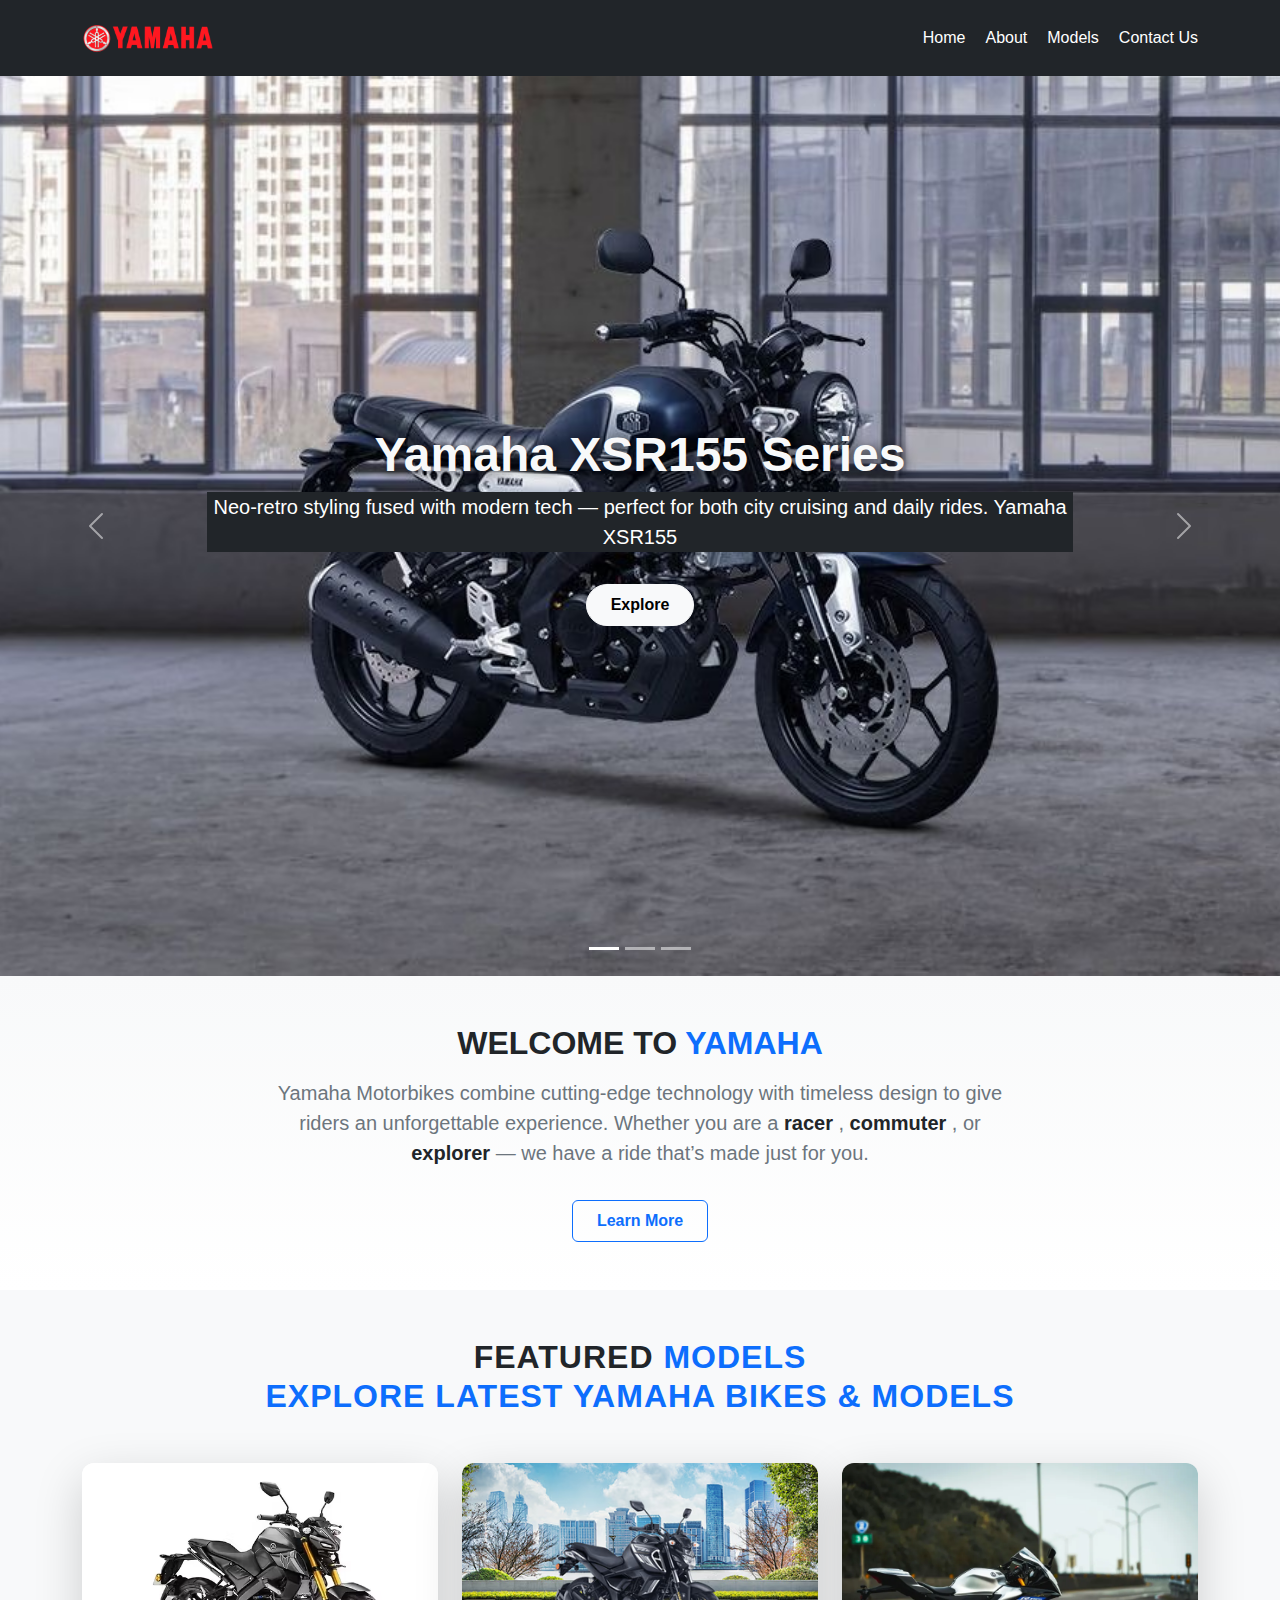
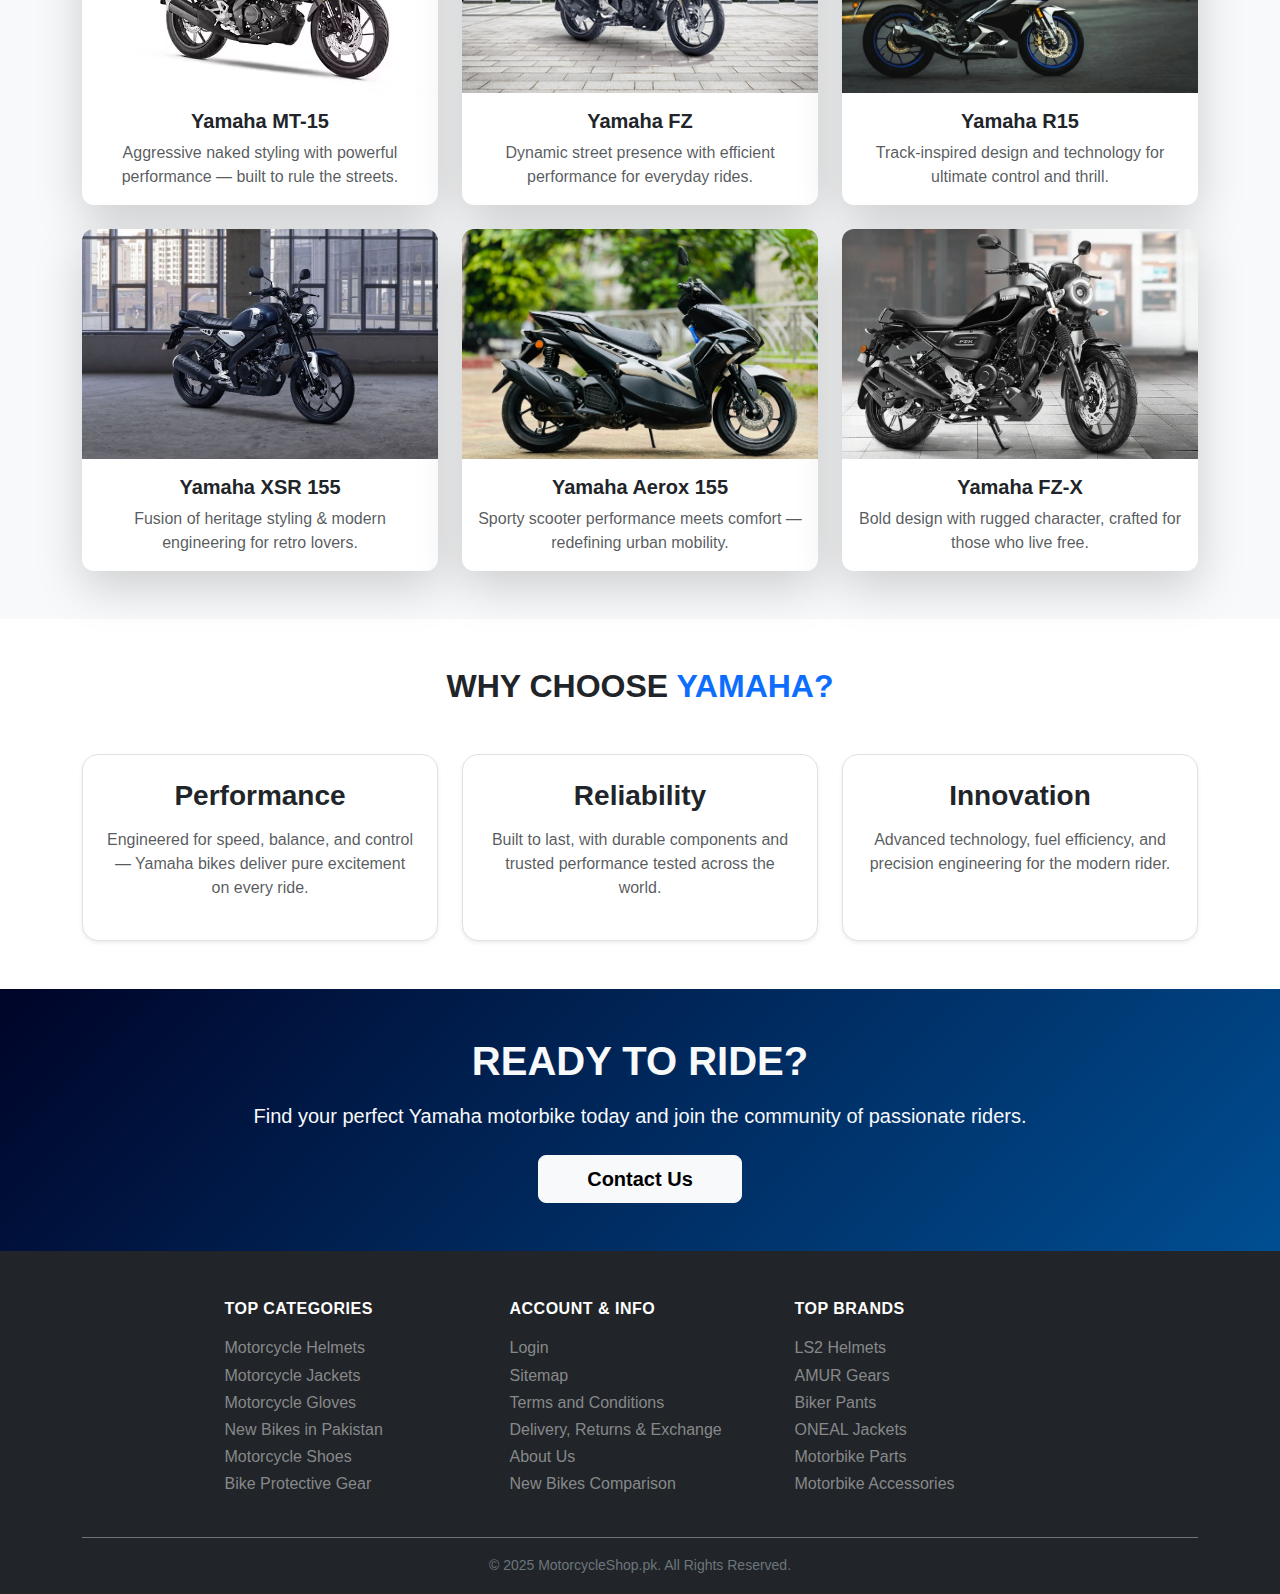
<file: index.html>
<!DOCTYPE html>
<html lang="en">

<head>
    <meta charset="UTF-8">
    <meta name="viewport" content="width=device-width, initial-scale=1.0">
    <meta name="description"
        content="Discover Yamaha Motorbikes – explore 2025 Yamaha bikes, models, prices, and features. Experience pure performance.">
    <meta name="keywords"
        content="Yamaha, Motorbikes, Yamaha Models, Sports Bikes, Yamaha Pakistan, Yamaha R15, Yamaha R1, Motorcycle, Bike Showroom">
    <title>Yamaha Motorbikes home | Explore Latest Yamaha Bikes & Models</title>
    <link href="https://cdn.jsdelivr.net/npm/bootstrap@5.3.3/dist/css/bootstrap.min.css" rel="stylesheet">
    <link rel="stylesheet" href="/assets/css/style.css">
</head>

<body>
    <!-- Header -->
    <header class="bg-dark shadow-sm">
        <nav class="navbar navbar-expand-lg navbar-dark bg-dark">
            <div class="container">
                <!-- Logo -->
                <a href="index.html" class="navbar-brand d-flex align-items-center">
                    <img src="/assets/image/weblogo.png" alt="Yamaha Logo" style="height:50px;" class="me-2">
                    <span class="fw-bold text-light"></span>
                </a>
                <button class="navbar-toggler" type="button" data-bs-toggle="collapse" data-bs-target="#mainNav"
                    aria-controls="mainNav" aria-expanded="false" aria-label="Toggle navigation">
                    <span class="navbar-toggler-icon"></span>
                </button>
                <div class="collapse navbar-collapse justify-content-end" id="mainNav">
                    <ul class="navbar-nav mb-2  ms-5  mb-lg-0">
                        <li class="nav-item">
                            <a class="nav" href="index.html">Home</a>
                        </li>
                        <li class="nav-item">
                            <a class="nav" href="about.html">About</a>
                        </li>
                        <li class="nav-item">
                            <a class="nav" href="model.html">Models</a>
                        </li>
                        <li class="nav-item">
                            <a class="nav" href="contact.html">Contact Us</a>
                        </li>
                    </ul>
                </div>
            </div>
        </nav>
    </header>
    <!-- Hero Section -->
    <section id="hero" class="position-relative">
        <div id="heroCarousel" class="carousel slide" data-bs-ride="false">
            <!-- Indicators -->
            <div class="carousel-indicators">
                <button type="button" data-bs-target="#heroCarousel" data-bs-slide-to="0" class="active"
                    aria-current="true"></button>
                <button type="button" data-bs-target="#heroCarousel" data-bs-slide-to="1"></button>
                <button type="button" data-bs-target="#heroCarousel" data-bs-slide-to="2"></button>
            </div>
            <div class="carousel-inner">

                <!-- Slide 1 (ACTIVE hona zaroori) -->
                <div class="carousel-item active">
                    <div class="hero-slide" style="background-image: url('/assets/image/XSR155.avif');">
                        <div
                            class="carousel-caption d-flex flex-column justify-content-center align-items-center text-center">
                            <h1 class="fw-bold display-5 text-light text-shadow">Yamaha XSR155 Series</h1>
                            <p class="lead text-bg-dark">
                                Neo-retro styling fused with modern tech — perfect for both city cruising and daily
                                rides. Yamaha XSR155
                            </p>
                            <a href="#" class="btn btn-light mt-3 px-4 py-2 fw-semibold">Explore</a>
                        </div>
                    </div>
                </div>

                <!-- Slide 2 -->
                <div class="carousel-item">
                    <div class="hero-slide" style="background-image: url('/assets/image/YamahaYZFR1.jpg');">
                        <div
                            class="carousel-caption d-flex flex-column justify-content-center align-items-center text-center">
                            <h2 class="fw-bold display-5 text-light text-shadow">Yamaha YZF-R1</h2>
                            <p class="lead text-bg-dark m-5">The ultimate superbike — engineered for dominance, speed,
                                and control on every track.</p>
                            <a href="#" class="btn btn-light mt-3 px-4 py-2 fw-semibold">Explore</a>
                        </div>
                    </div>
                </div>

                <!-- Slide 3 -->
                <div class="carousel-item">
                    <div class="hero-slide" style="background-image: url('/assets/image/yamahFZX.webp');">
                        <div
                            class="carousel-caption d-flex flex-column justify-content-center align-items-center text-center">
                            <h2 class="fw-bold display-5 text-light text-shadow">Yamaha FZ-S</h2>
                            <p class="lead text-bg-dark">Street power redefined — muscular design, fuel efficiency, and
                                unmatched comfort.</p>
                            <a href="#" class="btn btn-light mt-3 px-4 py-2 fw-semibold">Explore</a>
                        </div>
                    </div>
                </div>

                <!-- Controls -->
                <button class="carousel-control-prev" type="button" data-bs-target="#heroCarousel" data-bs-slide="prev">
                    <span class="carousel-control-prev-icon" aria-hidden="true"></span>
                    <span class="visually-hidden">Previous</span>
                </button>
                <button class="carousel-control-next" type="button" data-bs-target="#heroCarousel" data-bs-slide="next">
                    <span class="carousel-control-next-icon" aria-hidden="true"></span>
                    <span class="visually-hidden">Next</span>
                </button>
            </div>
    </section>
    <!-- yamah intro -->
    <section class="intro py-5 bg-light text-center">
        <div class="container">
            <div class="row justify-content-center">
                <div class="col-lg-8">
                    <h2 class="fw-bold mb-3 text-uppercase text-dark">
                        Welcome to
                        <span class="text-primary">Yamaha</span>
                    </h2>
                    <p class="lead text-secondary">
                        Yamaha Motorbikes combine cutting-edge technology with timeless design to give riders an
                        unforgettable
                        experience. Whether you are a
                        <span class="fw-semibold text-dark">racer</span>
                        ,
                        <span class="fw-semibold text-dark">commuter</span>
                        , or
                        <span class="fw-semibold text-dark">explorer</span>
                        — we have a ride that’s made just for you.
                    </p>
                    <a href="about.html" class="btn btn-outline-primary mt-3 px-4 py-2 fw-semibold">
                        Learn More
                    </a>
                </div>
            </div>
        </div>
    </section>
<!-- Featured Models Section -->
<section class="featured py-5 bg-light text-center">
  <div class="container">
    <h2 class="fw-bold mb-5 text-uppercase">
      Featured <span class="text-primary">Models <br> Explore Latest Yamaha Bikes & Models</span>
    </h2>

    <div class="row g-4">
      <!-- Card 1 -->
      <div class="col-sm-6 col-lg-4">
        <div class="card border-0 shadow-lg h-100 custom-card">
          <img src="/assets/image/YamahaMT15.avif" class="card-img-top img-fluid custom-img" alt="Yamaha MT-15">
          <div class="card-body">
            <h5 class="card-title fw-bold">Yamaha MT-15</h5>
            <p class="card-text text-muted">Aggressive naked styling with powerful performance — built to rule the streets.</p>
          </div>
        </div>
      </div>

      <!-- Card 2 -->
      <div class="col-sm-6 col-lg-4">
        <div class="card border-0 shadow-lg h-100 custom-card">
          <img src="/assets/image/YamahFZS.avif" class="card-img-top img-fluid custom-img" alt="Yamaha FZ">
          <div class="card-body">
            <h5 class="card-title fw-bold">Yamaha FZ</h5>
            <p class="card-text text-muted">Dynamic street presence with efficient performance for everyday rides.</p>
          </div>
        </div>
      </div>

      <!-- Card 3 -->
      <div class="col-sm-6 col-lg-4">
        <div class="card border-0 shadow-lg h-100 custom-card">
          <img src="/assets/image/R15.webp" class="card-img-top img-fluid custom-img" alt="Yamaha R15">
          <div class="card-body">
            <h5 class="card-title fw-bold">Yamaha R15</h5>
            <p class="card-text text-muted">Track-inspired design and technology for ultimate control and thrill.</p>
          </div>
        </div>
      </div>

      <!-- Card 4 -->
      <div class="col-sm-6 col-lg-4">
        <div class="card border-0 shadow-lg h-100 custom-card">
          <img src="/assets/image/XSR155.avif" class="card-img-top img-fluid custom-img" alt="Yamaha XSR 155">
          <div class="card-body">
            <h5 class="card-title fw-bold">Yamaha XSR 155</h5>
            <p class="card-text text-muted">Fusion of heritage styling & modern engineering for retro lovers.</p>
          </div>
        </div>
      </div>

      <!-- Card 5 -->
      <div class="col-sm-6 col-lg-4">
        <div class="card border-0 shadow-lg h-100 custom-card">
          <img src="/assets/image/Aerox155.jpg" class="card-img-top img-fluid custom-img" alt="Yamaha Aerox 155">
          <div class="card-body">
            <h5 class="card-title fw-bold">Yamaha Aerox 155</h5>
            <p class="card-text text-muted">Sporty scooter performance meets comfort — redefining urban mobility.</p>
          </div>
        </div>
      </div>

      <!-- Card 6 -->
      <div class="col-sm-6 col-lg-4">
        <div class="card border-0 shadow-lg h-100 custom-card">
          <img src="/assets/image/yamahFZX.webp" class="card-img-top img-fluid custom-img" alt="Yamaha FZ-X">
          <div class="card-body">
            <h5 class="card-title fw-bold">Yamaha FZ-X</h5>
            <p class="card-text text-muted">Bold design with rugged character, crafted for those who live free.</p>
          </div>
        </div>
      </div>

    </div>
  </div>
</section>



    <!-- Why Choose Yamaha Section -->
    <section class="features py-5 text-center">
        <div class="container">
            <h2 class="fw-bold mb-5 text-uppercase">
                Why Choose
                <span class="text-primary">Yamaha?</span>
            </h2>
            <div class="row g-4">
                <div class="col-md-4">
                    <div class="p-4 border rounded-4 shadow-sm h-100 bg-white">
                        <h3 class="fw-bold text-dark mb-3">Performance</h3>
                        <p class="text-muted">
                            Engineered for speed, balance, and control — Yamaha bikes deliver pure excitement on every
                            ride.
                        </p>
                    </div>
                </div>
                <div class="col-md-4">
                    <div class="p-4 border rounded-4 shadow-sm h-100 bg-white">
                        <h3 class="fw-bold text-dark mb-3">Reliability</h3>
                        <p class="text-muted">
                            Built to last, with durable components and trusted performance tested across the world.
                        </p>
                    </div>
                </div>
                <div class="col-md-4">
                    <div class="p-4 border rounded-4 shadow-sm h-100 bg-white">
                        <h3 class="fw-bold text-dark mb-3">Innovation</h3>
                        <p class="text-muted">
                            Advanced technology, fuel efficiency, and precision engineering for the modern rider.
                        </p>
                    </div>
                </div>
            </div>
        </div>
    </section>
    <!-- Call To Action Section -->
    <section class="call-to-action py-5 text-center text-light"
        style="background: linear-gradient(135deg, #000428, #004e92);">
        <div class="container">
            <h2 class="fw-bold display-6 mb-3 text-uppercase">Ready To Ride?</h2>
            <p class="lead mb-4">Find your perfect Yamaha motorbike today and join the community of passionate riders.
            </p>
            <a href="contact.html" class="btn btn-light btn-lg fw-semibold px-5 py-2">Contact Us</a>
        </div>
    </section>

    <!-- footer section -->
    <footer class="bg-dark text-light pt-5 pb-3">
        <div class="container">
            <div class="row gy-4 justify-content-center">
                <!-- Top Categories -->
                <div class="col-md-4 col-lg-3">
                    <h6 class="fw-bold text-uppercase mb-3">Top Categories</h6>
                    <ul class="list-unstyled">
                        <li>
                            <a href="#" class="footer-link">Motorcycle Helmets</a>
                        </li>
                        <li>
                            <a href="#" class="footer-link">Motorcycle Jackets</a>
                        </li>
                        <li>
                            <a href="#" class="footer-link">Motorcycle Gloves</a>
                        </li>
                        <li>
                            <a href="#" class="footer-link">New Bikes in Pakistan</a>
                        </li>
                        <li>
                            <a href="#" class="footer-link">Motorcycle Shoes</a>
                        </li>
                        <li>
                            <a href="#" class="footer-link">Bike Protective Gear</a>
                        </li>
                    </ul>
                </div>
                <!-- Account & Info -->
                <div class="col-md-4 col-lg-3">
                    <h6 class="fw-bold text-uppercase mb-3">Account & Info</h6>
                    <ul class="list-unstyled">
                        <li>
                            <a href="#" class="footer-link">Login</a>
                        </li>
                        <li>
                            <a href="#" class="footer-link">Sitemap</a>
                        </li>
                        <li>
                            <a href="#" class="footer-link">Terms and Conditions</a>
                        </li>
                        <li>
                            <a href="#" class="footer-link">Delivery, Returns & Exchange</a>
                        </li>
                        <li>
                            <a href="#" class="footer-link">About Us</a>
                        </li>
                        <li>
                            <a href="#" class="footer-link">New Bikes Comparison</a>
                        </li>
                    </ul>
                </div>
                <!-- Top Brands -->
                <div class="col-md-4 col-lg-3">
                    <h6 class="fw-bold text-uppercase mb-3">Top Brands</h6>
                    <ul class="list-unstyled">
                        <li>
                            <a href="#" class="footer-link">LS2 Helmets</a>
                        </li>
                        <li>
                            <a href="#" class="footer-link">AMUR Gears</a>
                        </li>
                        <li>
                            <a href="#" class="footer-link">Biker Pants</a>
                        </li>
                        <li>
                            <a href="#" class="footer-link">ONEAL Jackets</a>
                        </li>
                        <li>
                            <a href="#" class="footer-link">Motorbike Parts</a>
                        </li>
                        <li>
                            <a href="#" class="footer-link">Motorbike Accessories</a>
                        </li>
                    </ul>
                </div>
            </div>
            <!-- Footer Bottom -->
            <div class="text-center border-top border-secondary mt-4 pt-3">
                <p class="mb-0 small text-secondary">&copy; 2025 MotorcycleShop.pk. All Rights Reserved.</p>
            </div>
        </div>
    </footer>
    <script src="https://cdn.jsdelivr.net/npm/bootstrap@5.3.3/dist/js/bootstrap.bundle.min.js"></script>
</body>

</html>
</file>
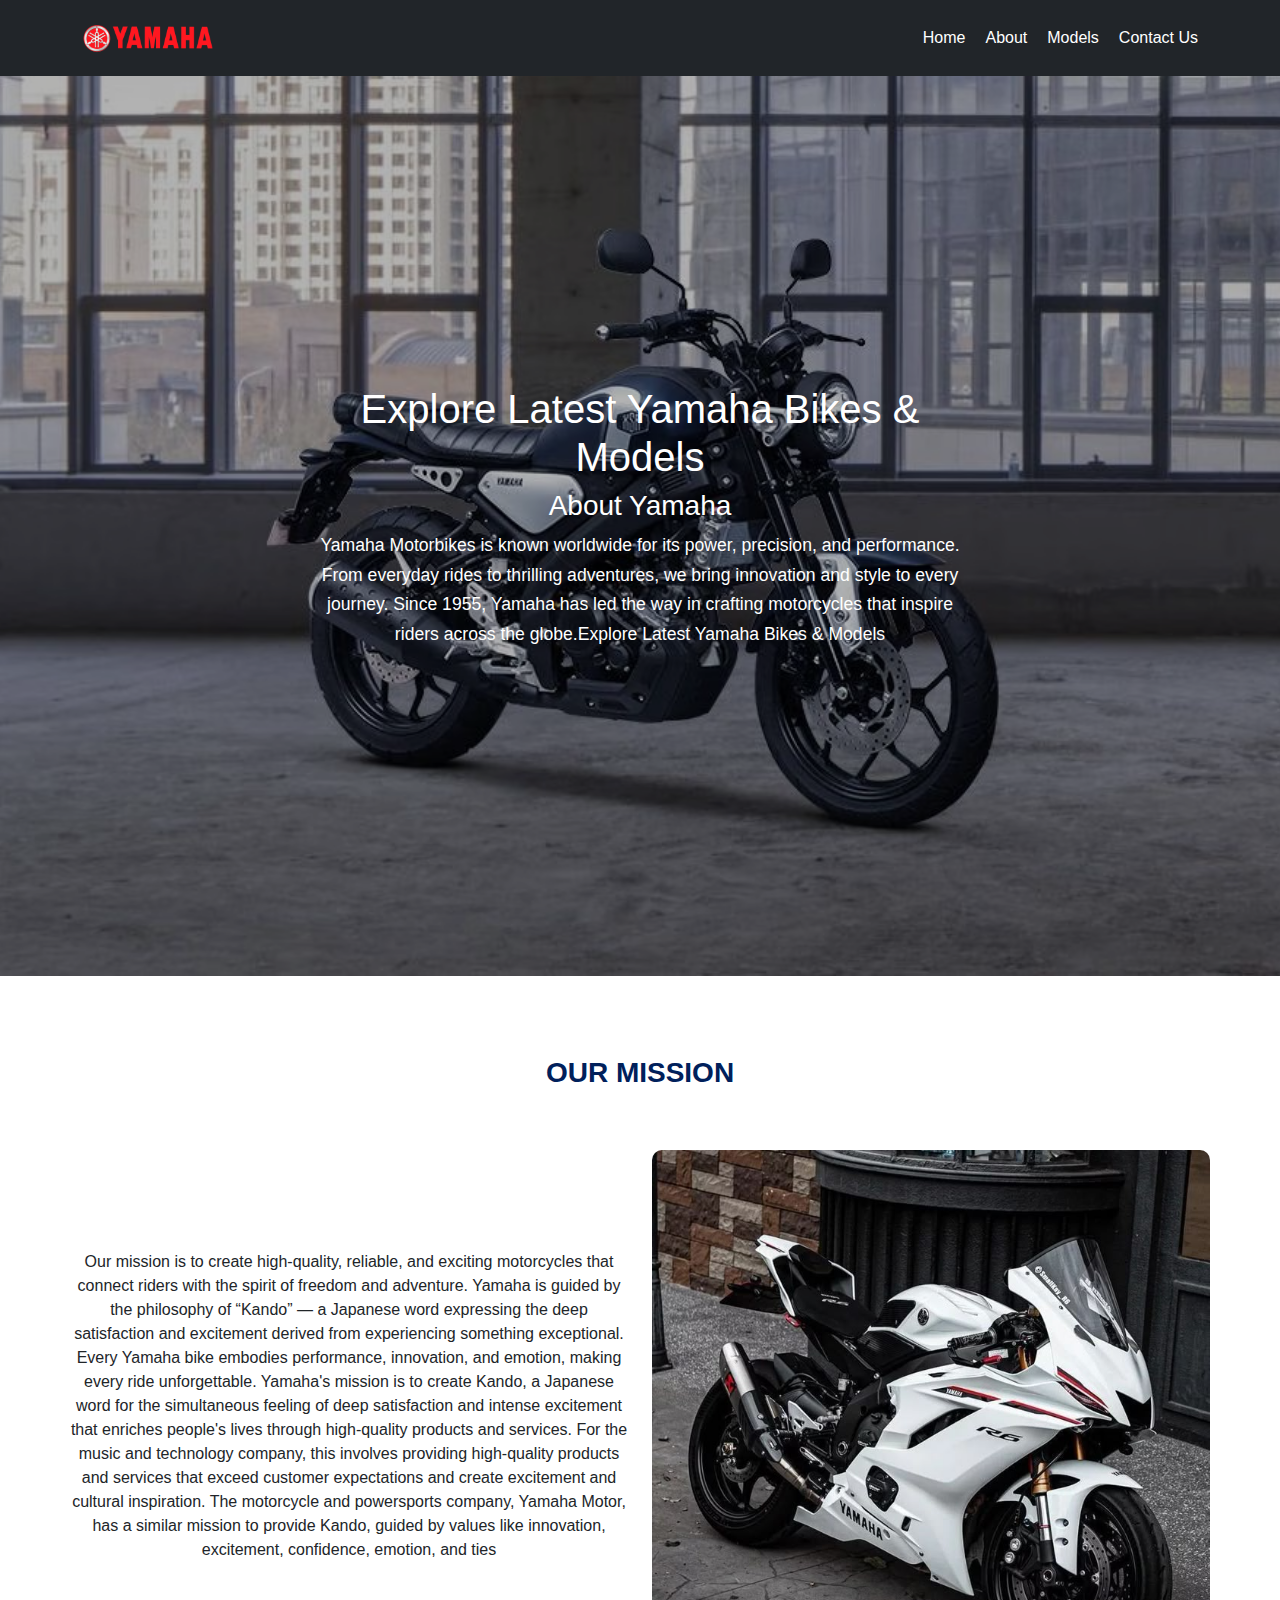
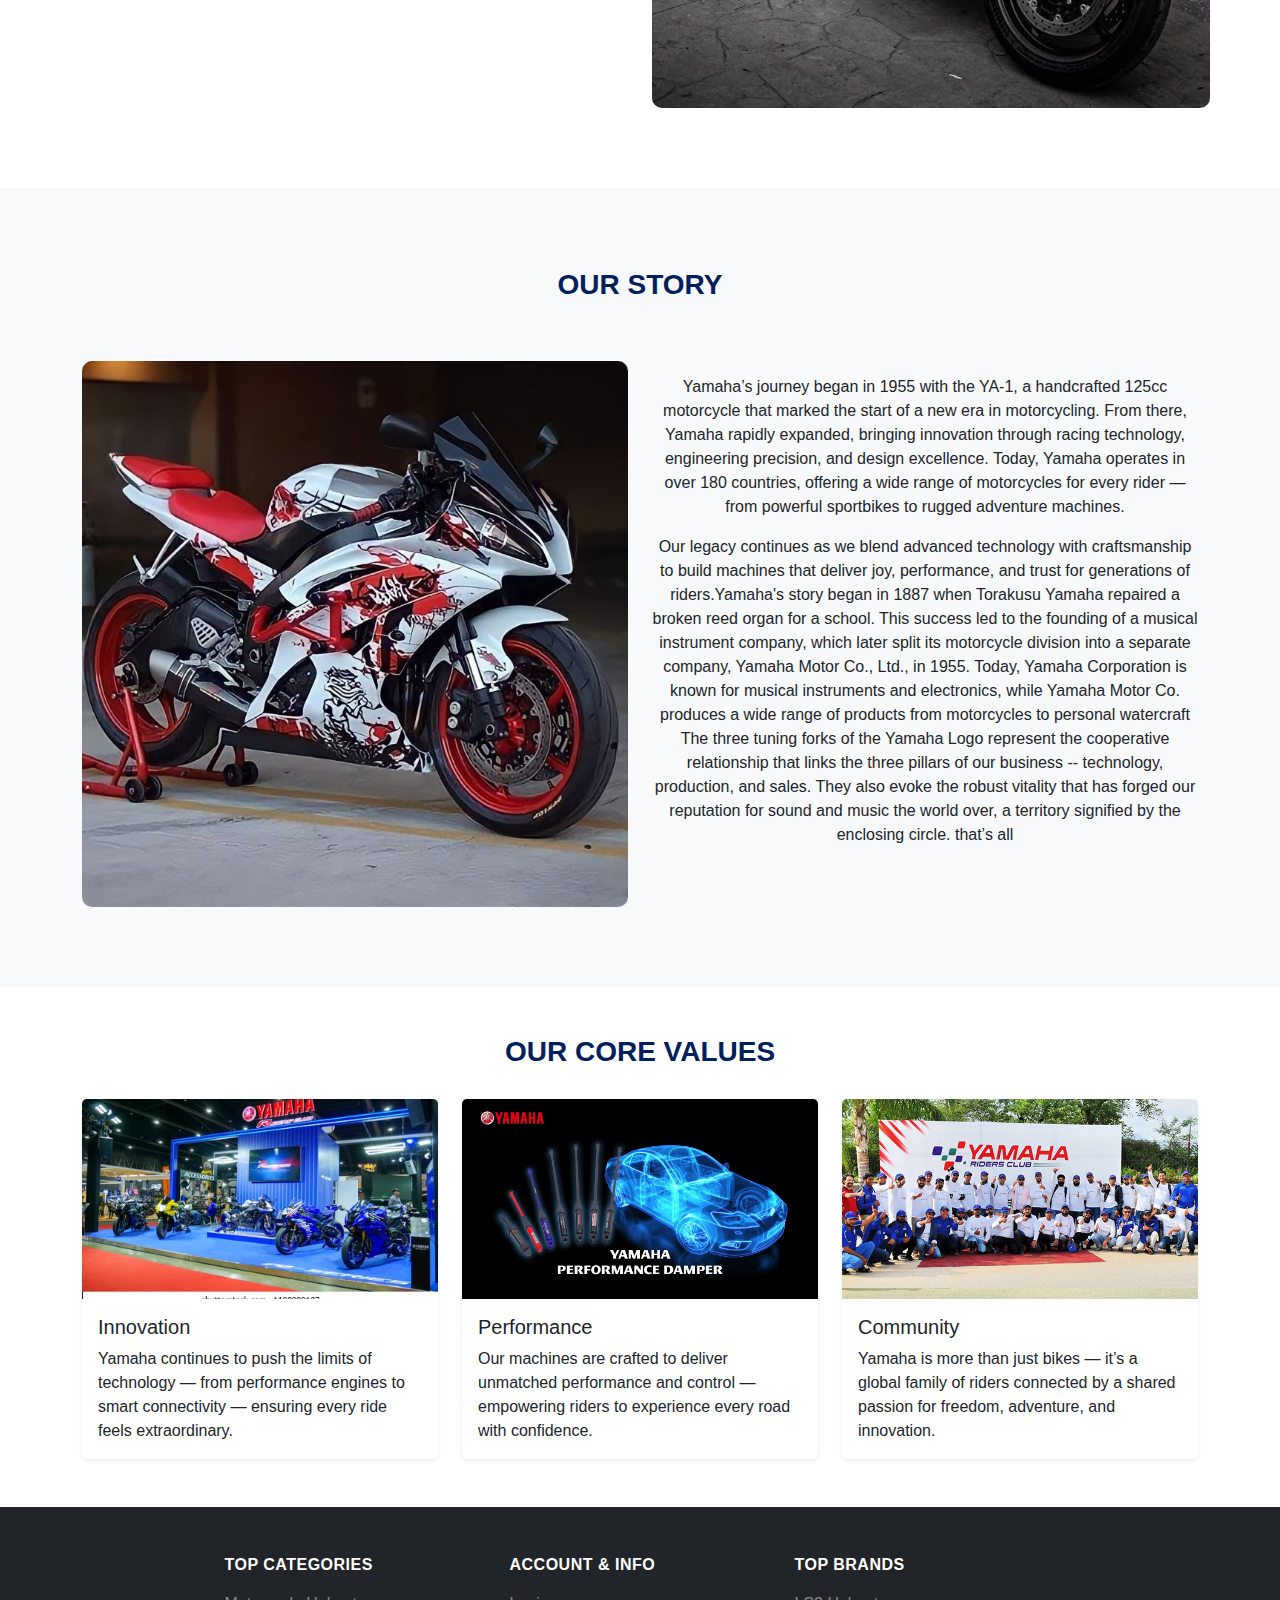
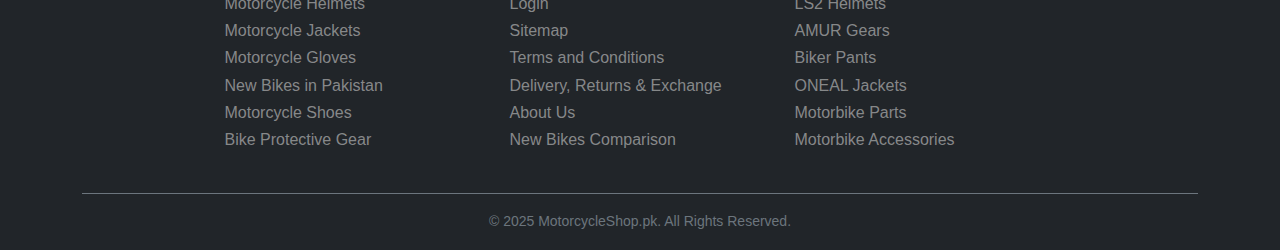
<file: about.html>
<!DOCTYPE html>
<html lang="en">

<head>
  <meta charset="UTF-8">
  <meta name="viewport" content="width=device-width, initial-scale=1.0">
  <meta name="description"
    content="Discover Yamaha Motorbikes – explore 2025 Yamaha bikes, models, prices, and features. Experience pure performance.">
  <meta name="keywords"
    content="Yamaha, Motorbikes, Yamaha Models, Sports Bikes, Yamaha Pakistan, Yamaha R15, Yamaha R1, Motorcycle, Bike Showroom">
  <title>Yamaha Motorbikes about | Explore Latest Yamaha Bikes & Models</title>
  <link href="https://cdn.jsdelivr.net/npm/bootstrap@5.3.3/dist/css/bootstrap.min.css" rel="stylesheet">
  <link rel="stylesheet" href="/assets/css/about.css">
</head>

<body>
  <!-- Header -->
  <header class="bg-dark shadow-sm">
    <nav class="navbar navbar-expand-lg navbar-dark bg-dark">
      <div class="container">
        <!-- Logo -->
        <a href="index.html" class="navbar-brand d-flex align-items-center">
          <img src="/assets/image/weblogo.png" alt="Yamaha Logo" style="height:50px;" class="me-2">
          <span class="fw-bold text-light"></span>
        </a>
        <button class="navbar-toggler" type="button" data-bs-toggle="collapse" data-bs-target="#mainNav"
          aria-controls="mainNav" aria-expanded="false" aria-label="Toggle navigation">
          <span class="navbar-toggler-icon"></span>
        </button>
        <div class="collapse navbar-collapse justify-content-end" id="mainNav">
          <ul class="navbar-nav mb-2  ms-5  mb-lg-0">
            <li class="nav-item">
              <a class="nav" href="index.html">Home</a>
            </li>
            <li class="nav-item">
              <a class="nav" href="about.html">About</a>
            </li>
            <li class="nav-item">
              <a class="nav" href="model.html">Models</a>
            </li>
            <li class="nav-item">
              <a class="nav" href="contact.html">Contact Us</a>
            </li>
          </ul>
        </div>
      </div>
    </nav>
  </header>
  <!-- Hero Section -->
  <section class="hero">
    <img src="/assets/image/XSR155.avif" alt="About Yamaha">
    <div class="hero-text">
      <h1>Explore Latest Yamaha Bikes & Models</h1>
      <h3>About Yamaha</h3>
      <p>Yamaha Motorbikes is known worldwide for its power, precision, and performance.
        From everyday rides to thrilling adventures, we bring innovation and style to every journey.
        Since 1955, Yamaha has led the way in crafting motorcycles that inspire riders across the globe.Explore Latest Yamaha Bikes & Models</p>
    </div>
  </section>

  <!-- Mission Section -->
  <section class="mission container text-center">
    <h3 class="section-title">Our Mission</h3>
    <div class="row align-items-center">
      <div class="col-md-6">
        <p>Our mission is to create high-quality, reliable, and exciting motorcycles that connect riders
          with the spirit of freedom and adventure. Yamaha is guided by the philosophy of “Kando” — a Japanese word
          expressing the deep satisfaction and excitement derived from experiencing something exceptional.
          Every Yamaha bike embodies performance, innovation, and emotion, making every ride unforgettable.
          Yamaha's mission is to create Kando, a Japanese word for the simultaneous feeling of deep
          satisfaction and intense excitement that enriches people's lives through high-quality products
          and services. For the music and technology company, this involves providing high-quality products
          and services that exceed customer expectations and create excitement and cultural inspiration.
          The motorcycle and powersports company, Yamaha Motor, has a similar mission to provide Kando,
          guided by values like innovation, excitement, confidence, emotion, and ties</p>
      </div>
      <div class="col-md-6">
        <img src="/assets/image/mission.jpg" alt="Yamaha Mission">
      </div>
    </div>
  </section>

  <!-- History Section -->
  <section class="history bg-light">
    <div class="container text-center">
      <h3 class="section-title">Our Story</h3>
      <div class="row align-items-center">
        <div class="col-md-6">
          <img src="/assets/image/history.jpg" alt="Yamaha History">
        </div>
        <div class="col-md-6">
          <p>Yamaha’s journey began in 1955 with the YA-1, a handcrafted 125cc motorcycle that marked the start of
            a new era in motorcycling. From there, Yamaha rapidly expanded, bringing innovation through
            racing technology, engineering precision, and design excellence. Today, Yamaha operates in over 180
            countries,
            offering a wide range of motorcycles for every rider — from powerful sportbikes to rugged adventure
            machines.</p>
          <p>Our legacy continues as we blend advanced technology with craftsmanship to build machines that deliver joy,
            performance,
            and trust for generations of riders.Yamaha's story began in 1887 when Torakusu Yamaha repaired a broken reed
            organ
            for a school. This success led to the founding of a musical instrument company, which later split its
            motorcycle division
            into a separate company, Yamaha Motor Co., Ltd., in 1955. Today, Yamaha Corporation is known for musical
            instruments and electronics,
            while Yamaha Motor Co. produces a wide range of products from motorcycles to personal watercraft
            The three tuning forks of the Yamaha Logo represent the cooperative relationship that links the three
            pillars of our business --
            technology, production, and sales. They also evoke the robust vitality that has forged our reputation for
            sound and music the world over,
            a territory signified by the enclosing circle. that’s all
          </p>
        </div>
      </div>
    </div>
  </section>

  <!-- Values / Achievements Cards -->
  <section class="container my-5">
    <h3 class="section-title text-center">Our Core Values</h3>
    <div class="row">
      <div class="col-md-4">
        <div class="card shadow-sm border-0">
          <img src="/assets/image/Innovationyamah.webp" class="card-img-top" alt="Innovation">
          <div class="card-body">
            <h5 class="card-title">Innovation</h5>
            <p class="card-text">Yamaha continues to push the limits of technology — from performance engines to smart
              connectivity — ensuring every ride feels extraordinary. </p>
          </div>
        </div>
      </div>
      <div class="col-md-4">
        <div class="card shadow-sm border-0">
          <img src="/assets/image/Performanceyamah.jpg" class="card-img-top" alt="Performance">
          <div class="card-body">
            <h5 class="card-title">Performance</h5>
            <p class="card-text">Our machines are crafted to deliver unmatched performance and control — empowering
              riders to experience every road with confidence.</p>
          </div>
        </div>
      </div>
      <div class="col-md-4">
        <div class="card shadow-sm border-0">
          <img src="/assets/image/Communityyamah.jpg" class="card-img-top" alt="Community">
          <div class="card-body">
            <h5 class="card-title">Community</h5>
            <p class="card-text">Yamaha is more than just bikes — it’s a global family of riders connected by a shared
              passion for freedom, adventure, and innovation.</p>
          </div>
        </div>
      </div>
    </div>
  </section>


  <!-- footer section -->
  <footer class="bg-dark text-light pt-5 pb-3">
    <div class="container">
      <div class="row gy-4 justify-content-center">
        <!-- Top Categories -->
        <div class="col-md-4 col-lg-3">
          <h6 class="fw-bold text-uppercase mb-3">Top Categories</h6>
          <ul class="list-unstyled">
            <li>
              <a href="#" class="footer-link">Motorcycle Helmets</a>
            </li>
            <li>
              <a href="#" class="footer-link">Motorcycle Jackets</a>
            </li>
            <li>
              <a href="#" class="footer-link">Motorcycle Gloves</a>
            </li>
            <li>
              <a href="#" class="footer-link">New Bikes in Pakistan</a>
            </li>
            <li>
              <a href="#" class="footer-link">Motorcycle Shoes</a>
            </li>
            <li>
              <a href="#" class="footer-link">Bike Protective Gear</a>
            </li>
          </ul>
        </div>
        <!-- Account & Info -->
        <div class="col-md-4 col-lg-3">
          <h6 class="fw-bold text-uppercase mb-3">Account & Info</h6>
          <ul class="list-unstyled">
            <li>
              <a href="#" class="footer-link">Login</a>
            </li>
            <li>
              <a href="#" class="footer-link">Sitemap</a>
            </li>
            <li>
              <a href="#" class="footer-link">Terms and Conditions</a>
            </li>
            <li>
              <a href="#" class="footer-link">Delivery, Returns & Exchange</a>
            </li>
            <li>
              <a href="#" class="footer-link">About Us</a>
            </li>
            <li>
              <a href="#" class="footer-link">New Bikes Comparison</a>
            </li>
          </ul>
        </div>
        <!-- Top Brands -->
        <div class="col-md-4 col-lg-3">
          <h6 class="fw-bold text-uppercase mb-3">Top Brands</h6>
          <ul class="list-unstyled">
            <li>
              <a href="#" class="footer-link">LS2 Helmets</a>
            </li>
            <li>
              <a href="#" class="footer-link">AMUR Gears</a>
            </li>
            <li>
              <a href="#" class="footer-link">Biker Pants</a>
            </li>
            <li>
              <a href="#" class="footer-link">ONEAL Jackets</a>
            </li>
            <li>
              <a href="#" class="footer-link">Motorbike Parts</a>
            </li>
            <li>
              <a href="#" class="footer-link">Motorbike Accessories</a>
            </li>
          </ul>
        </div>
      </div>
      <!-- Footer Bottom -->
      <div class="text-center border-top border-secondary mt-4 pt-3">
        <p class="mb-0 small text-secondary">&copy; 2025 MotorcycleShop.pk. All Rights Reserved.</p>
      </div>
    </div>
  </footer>
  <script src="https://cdn.jsdelivr.net/npm/bootstrap@5.3.3/dist/js/bootstrap.bundle.min.js"></script>
</body>

</html>
</file>
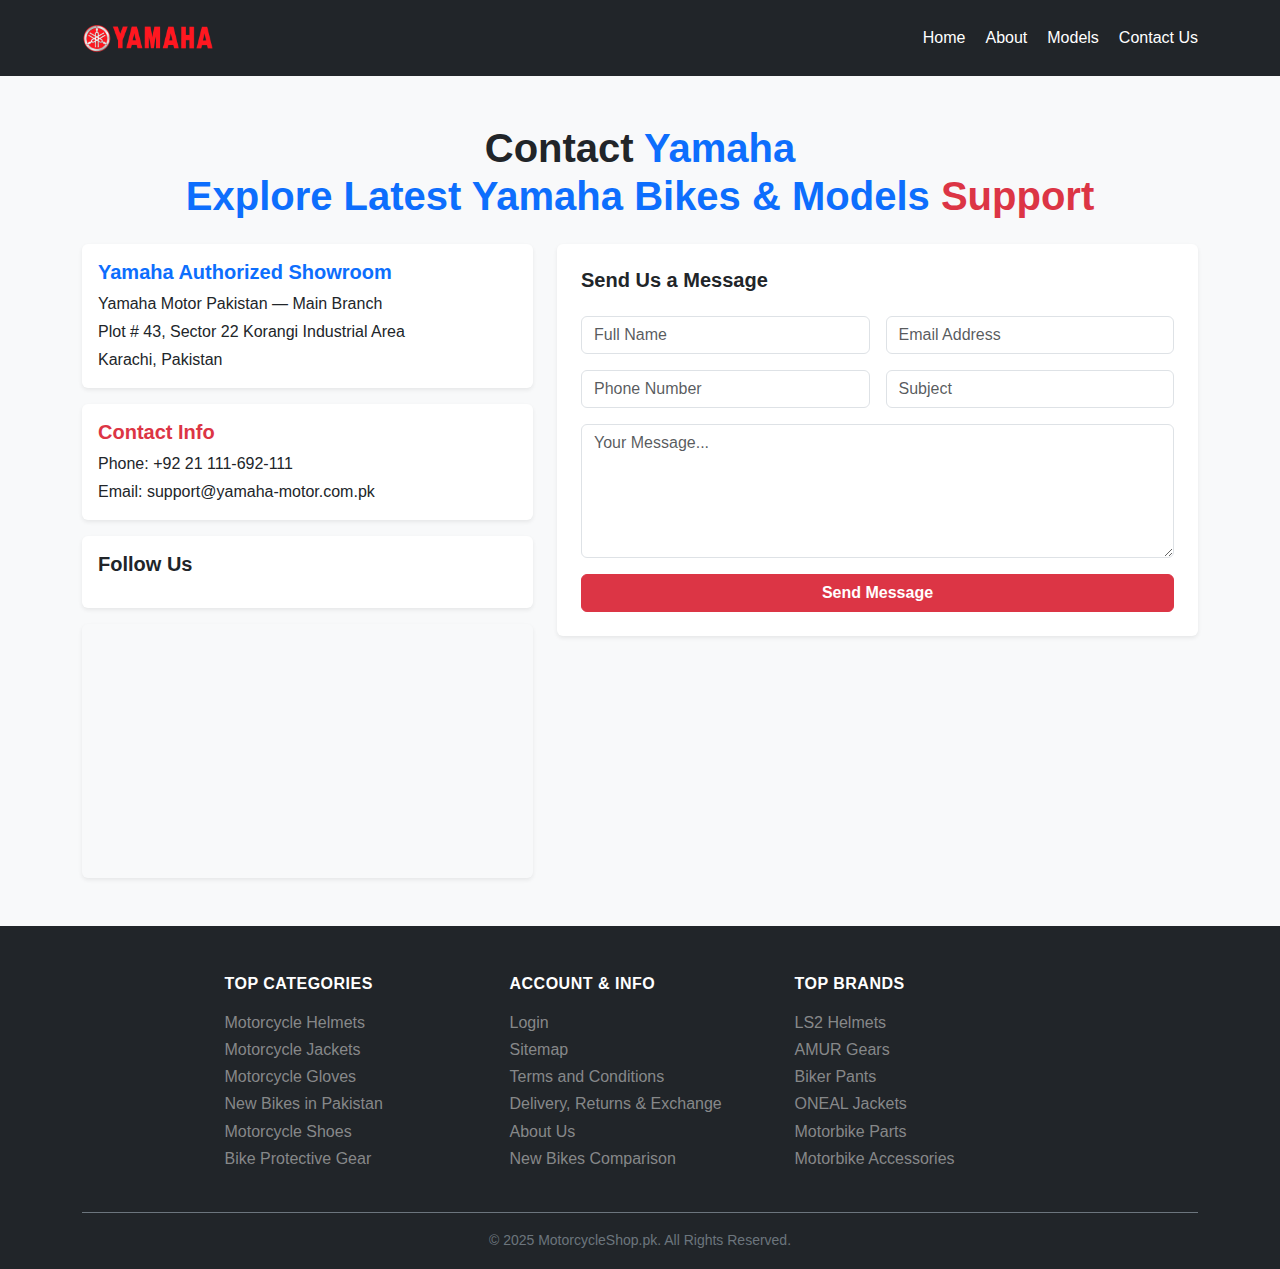
<file: contact.html>
<!DOCTYPE html>
<html lang="en">

<head>
  <meta charset="UTF-8">
  <meta name="viewport" content="width=device-width, initial-scale=1.0">
  <meta name="description"
    content="Discover Yamaha Motorbikes – explore 2025 Yamaha bikes, models, prices, and features. Experience pure performance.">
  <meta name="keywords"
    content="Yamaha, Motorbikes, Yamaha Models, Sports Bikes, Yamaha Pakistan, Yamaha R15, Yamaha R1, Motorcycle, Bike Showroom">
  <title>Yamaha Motorbikes contact | Explore Latest Yamaha Bikes & Models</title>
  <link href="https://cdn.jsdelivr.net/npm/bootstrap@5.3.3/dist/css/bootstrap.min.css" rel="stylesheet">
  <link rel="stylesheet" href="/assets/css/contact.css">
</head>

<body>

  <!-- Header -->
  <header class="bg-dark shadow-sm">
    <nav class="navbar navbar-expand-lg navbar-dark bg-dark">
      <div class="container">
        <!-- Logo -->
        <a href="index.html" class="navbar-brand d-flex align-items-center">
          <img src="/assets/image/weblogo.png" alt="Yamaha Logo" style="height:50px;" class="me-2">
          <span class="fw-bold text-light"></span>
        </a>
        <button class="navbar-toggler" type="button" data-bs-toggle="collapse" data-bs-target="#mainNav"
          aria-controls="mainNav" aria-expanded="false" aria-label="Toggle navigation">
          <span class="navbar-toggler-icon"></span>
        </button>
        <div class="collapse navbar-collapse justify-content-end" id="mainNav">
          <ul class="navbar-nav mb-2  ms-5  mb-lg-0">
            <li class="nav-item">
              <a class="nav" href="index.html">Home</a>
            </li>
            <li class="nav-item">
              <a class="nav" href="about.html">About</a>
            </li>
            <li class="nav-item">
              <a class="nav" href="model.html">Models</a>
            </li>
            <li class="nav-item">
              <a class="nav" href="contact.html">Contact Us</a>
            </li>
          </ul>
        </div>
      </div>
    </nav>
  </header>

  <!-- contact form -->

  <section class="py-5 bg-light" id="contact">
    <div class="container">

      <h1 class="text-center fw-bold mb-4">
        Contact <span class="text-primary">Yamaha <br> Explore Latest Yamaha Bikes & Models</span> <span class="text-danger">Support</span>
      </h1>

      <div class="row g-4">

        <!--  Social + Map -->
        <div class="col-lg-5">

          <div class="p-3 bg-white shadow-sm rounded mb-3">
            <h5 class="mb-2 fw-bold text-primary">Yamaha Authorized Showroom</h5>
            <p class="mb-1">Yamaha Motor Pakistan — Main Branch</p>
            <p class="mb-1">Plot # 43, Sector 22 Korangi Industrial Area</p>
            <p class="mb-0">Karachi, Pakistan</p>
          </div>

          <div class="p-3 bg-white shadow-sm rounded mb-3">
            <h5 class="mb-2 fw-bold text-danger">Contact Info</h5>
            <p class="mb-1">Phone: +92 21 111-692-111</p>
            <p class="mb-0">Email: support@yamaha-motor.com.pk</p>
          </div>

          <div class="p-3 bg-white shadow-sm rounded mb-3">
            <h5 class="mb-3 fw-bold">Follow Us</h5>
            <div class="d-flex gap-3 fs-4">
              <a href="https://www.facebook.com/" class="text-primary"><i class="bi bi-facebook"></i></a>
              <a href="https://www.instagram.com/" class="text-danger"><i class="bi bi-instagram"></i></a>
              <a href="https://www.youtube.com/" class="text-dark"><i class="bi bi-youtube"></i></a>
            </div>
          </div>

          <div class="ratio ratio-16x9 shadow-sm rounded overflow-hidden">
            <iframe
              src="https://maps.google.com/maps?q=Yamaha+Motor+Pakistan+Korangi&t=&z=15&ie=UTF8&iwloc=&output=embed"
              allowfullscreen></iframe>
          </div>
        </div>

        <!-- Form -->
        <div class="col-lg-7">
          <div class="p-4 bg-white shadow-sm rounded">
            <h5 class="fw-bold mb-4">Send Us a Message</h5>

            <form>
              <div class="row g-3">
                <div class="col-md-6">
                  <input type="text" class="form-control" placeholder="Full Name" required>
                </div>
                <div class="col-md-6">
                  <input type="email" class="form-control" placeholder="Email Address" required>
                </div>
                <div class="col-md-6">
                  <input type="text" class="form-control" placeholder="Phone Number" required>
                </div>
                <div class="col-md-6">
                  <input type="text" class="form-control" placeholder="Subject">
                </div>
                <div class="col-12">
                  <textarea class="form-control" rows="5" placeholder="Your Message..." required></textarea>
                </div>
                <div class="col-12">
                  <button class="btn btn-danger w-100 fw-semibold">Send Message</button>
                </div>
              </div>
            </form>

          </div>
        </div>

      </div>
    </div>
  </section>

  <!-- footer section -->
  <footer class="bg-dark text-light pt-5 pb-3">
    <div class="container">
      <div class="row gy-4 justify-content-center">
        <!-- Top Categories -->
        <div class="col-md-4 col-lg-3">
          <h6 class="fw-bold text-uppercase mb-3">Top Categories</h6>
          <ul class="list-unstyled">
            <li>
              <a href="#" class="footer-link">Motorcycle Helmets</a>
            </li>
            <li>
              <a href="#" class="footer-link">Motorcycle Jackets</a>
            </li>
            <li>
              <a href="#" class="footer-link">Motorcycle Gloves</a>
            </li>
            <li>
              <a href="#" class="footer-link">New Bikes in Pakistan</a>
            </li>
            <li>
              <a href="#" class="footer-link">Motorcycle Shoes</a>
            </li>
            <li>
              <a href="#" class="footer-link">Bike Protective Gear</a>
            </li>
          </ul>
        </div>
        <!-- Account & Info -->
        <div class="col-md-4 col-lg-3">
          <h6 class="fw-bold text-uppercase mb-3">Account & Info</h6>
          <ul class="list-unstyled">
            <li>
              <a href="#" class="footer-link">Login</a>
            </li>
            <li>
              <a href="#" class="footer-link">Sitemap</a>
            </li>
            <li>
              <a href="#" class="footer-link">Terms and Conditions</a>
            </li>
            <li>
              <a href="#" class="footer-link">Delivery, Returns & Exchange</a>
            </li>
            <li>
              <a href="#" class="footer-link">About Us</a>
            </li>
            <li>
              <a href="#" class="footer-link">New Bikes Comparison</a>
            </li>
          </ul>
        </div>
        <!-- Top Brands -->
        <div class="col-md-4 col-lg-3">
          <h6 class="fw-bold text-uppercase mb-3">Top Brands</h6>
          <ul class="list-unstyled">
            <li>
              <a href="#" class="footer-link">LS2 Helmets</a>
            </li>
            <li>
              <a href="#" class="footer-link">AMUR Gears</a>
            </li>
            <li>
              <a href="#" class="footer-link">Biker Pants</a>
            </li>
            <li>
              <a href="#" class="footer-link">ONEAL Jackets</a>
            </li>
            <li>
              <a href="#" class="footer-link">Motorbike Parts</a>
            </li>
            <li>
              <a href="#" class="footer-link">Motorbike Accessories</a>
            </li>
          </ul>
        </div>
      </div>
      <!-- Footer Bottom -->
      <div class="text-center border-top border-secondary mt-4 pt-3">
        <p class="mb-0 small text-secondary">&copy; 2025 MotorcycleShop.pk. All Rights Reserved.</p>
      </div>
    </div>
  </footer>
  <script src="https://cdn.jsdelivr.net/npm/bootstrap@5.3.3/dist/js/bootstrap.bundle.min.js"></script>



</body>

</html>
</file>
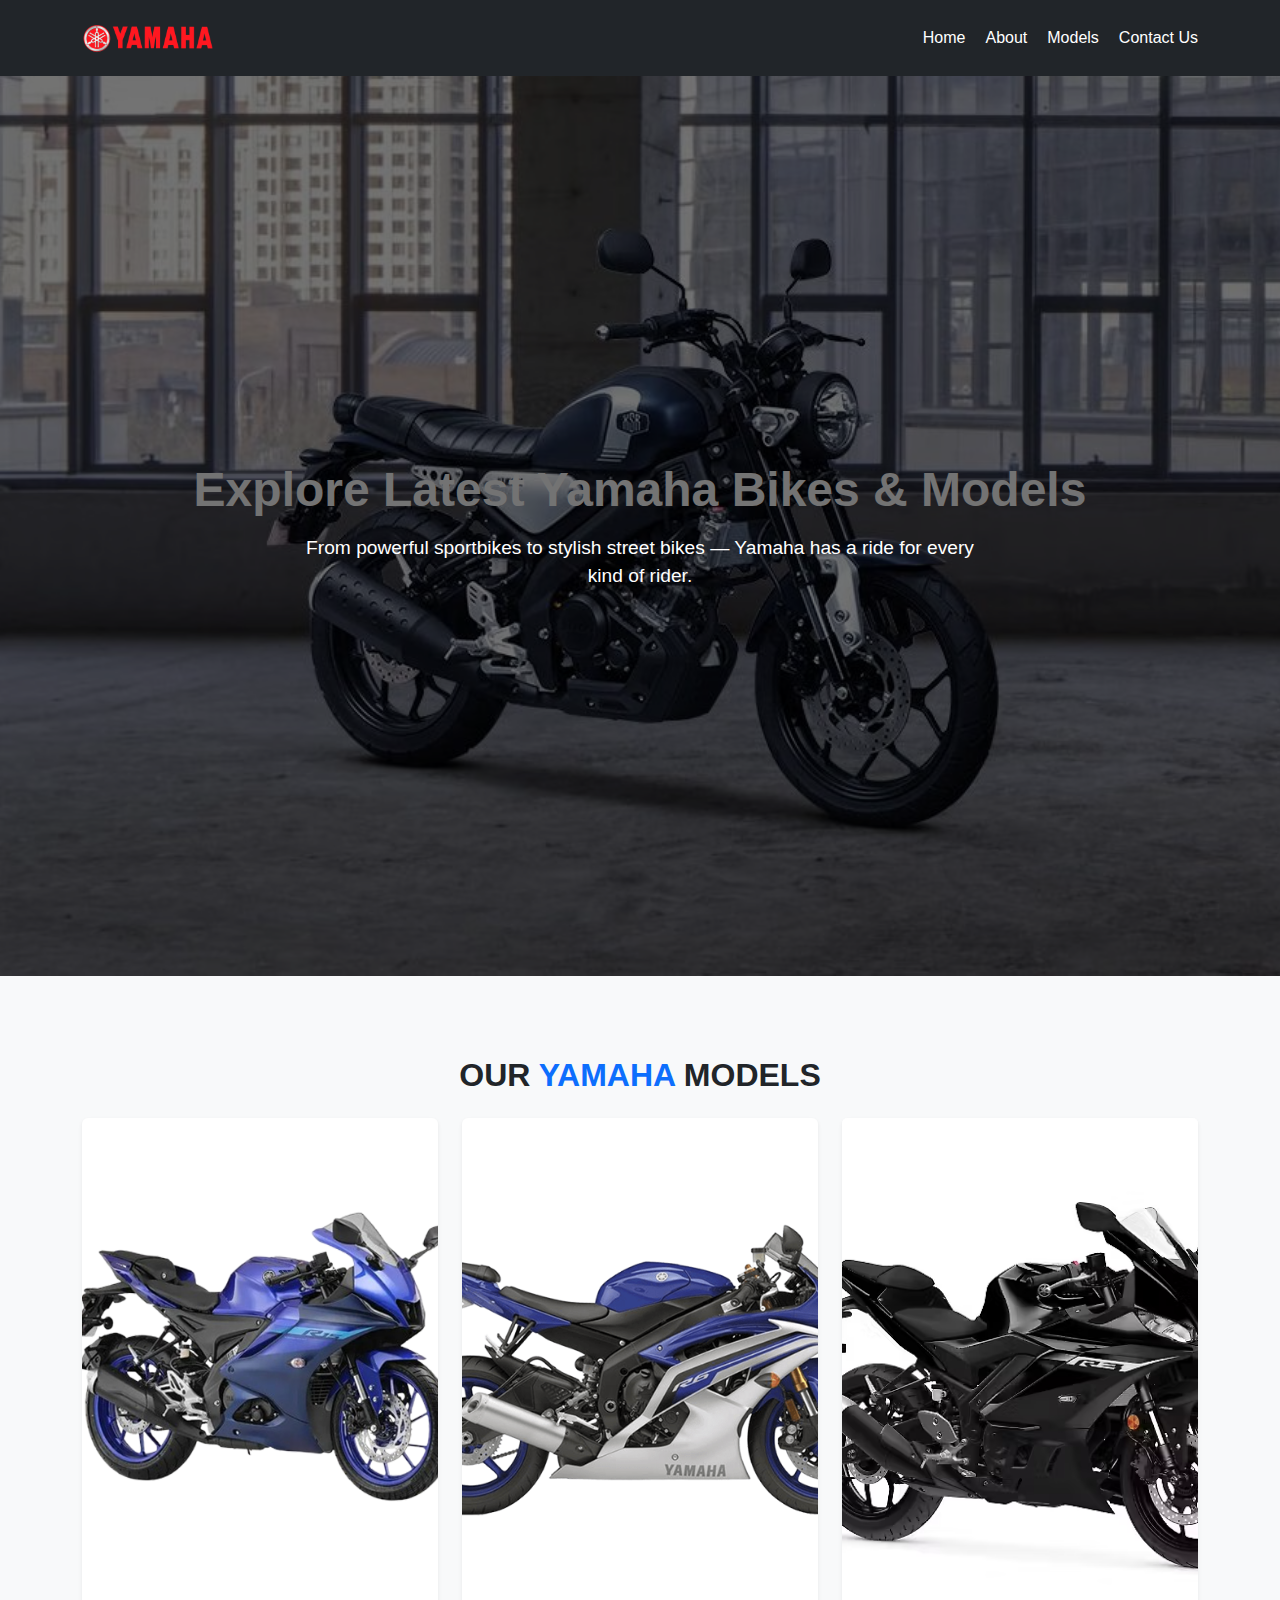
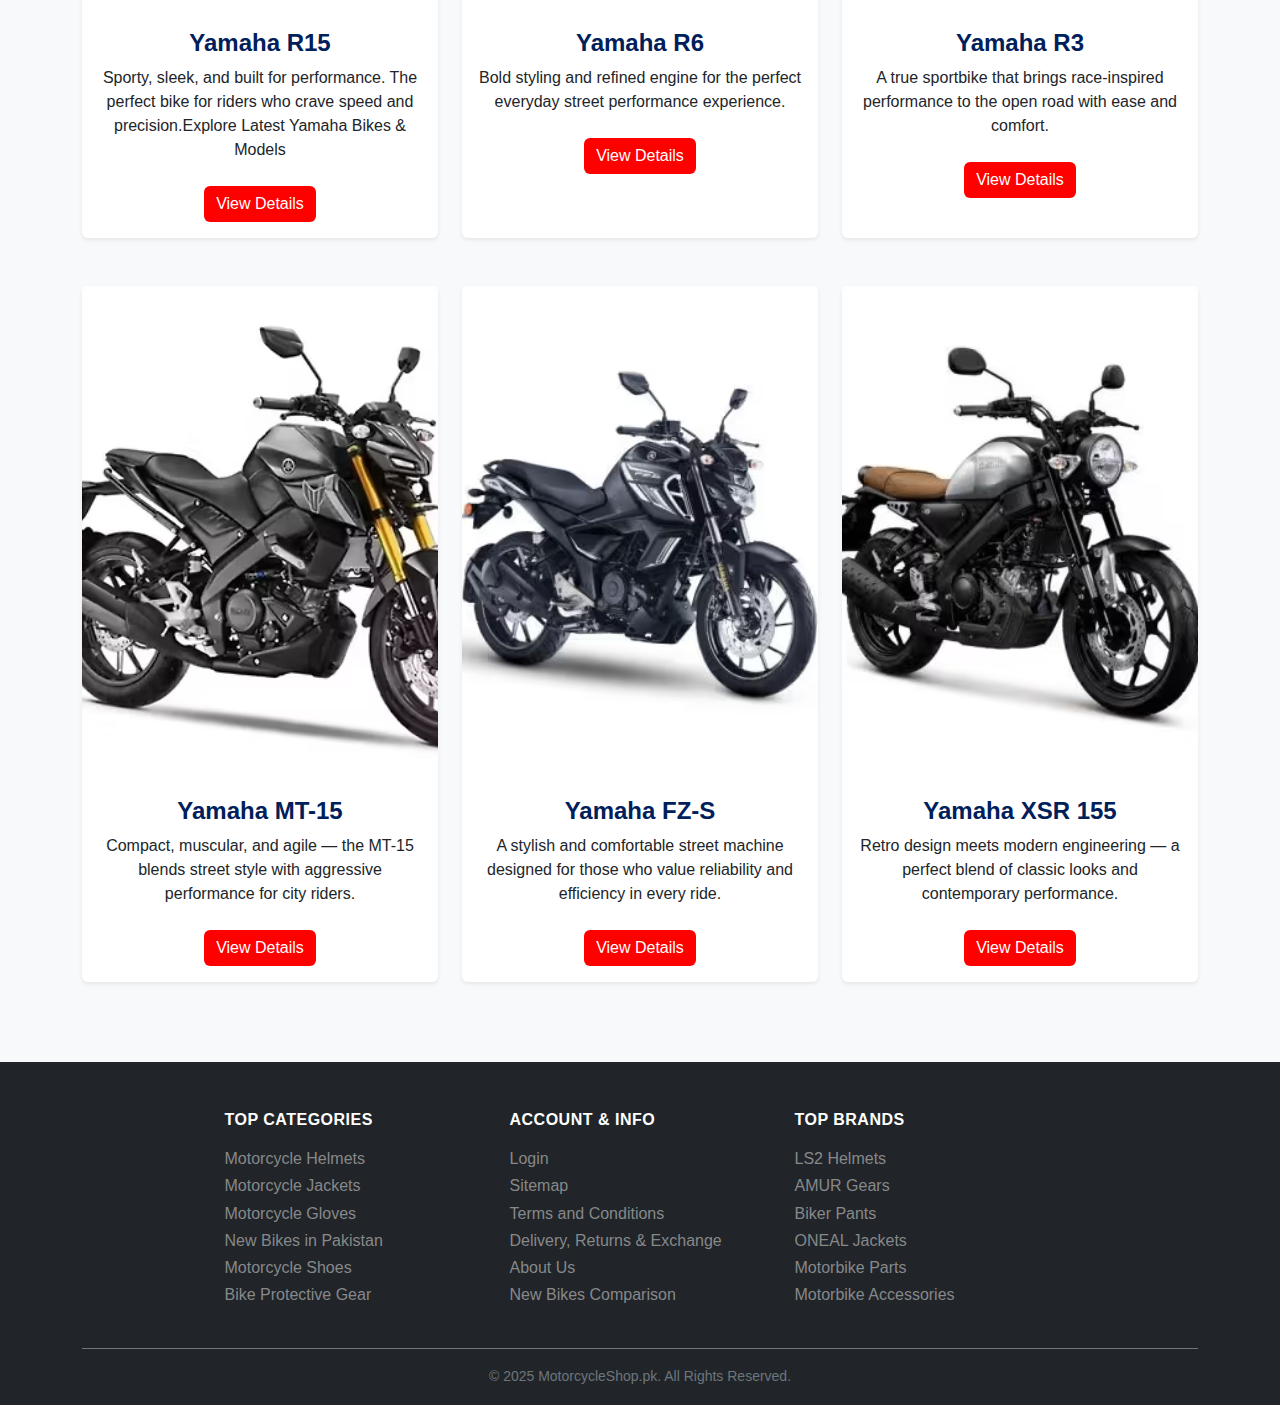
<file: model.html>
<!DOCTYPE html>
<html lang="en">

<head>
  <meta charset="UTF-8">
  <meta name="viewport" content="width=device-width, initial-scale=1.0">
  <meta name="description"
    content="Discover Yamaha Motorbikes – explore 2025 Yamaha bikes, models, prices, and features. Experience pure performance.">
  <meta name="keywords"
    content="Yamaha, Motorbikes, Yamaha Models, Sports Bikes, Yamaha Pakistan, Yamaha R15, Yamaha R1, Motorcycle, Bike Showroom">
  <title>Yamaha Motorbikes models | Explore Latest Yamaha Bikes & Models</title>
  <link href="https://cdn.jsdelivr.net/npm/bootstrap@5.3.3/dist/css/bootstrap.min.css" rel="stylesheet">
  <link rel="stylesheet" href="/assets/css/model.css">
</head>

<body>
  <!-- Header -->
  <header class="bg-dark shadow-sm">
    <nav class="navbar navbar-expand-lg navbar-dark bg-dark">
      <div class="container">
        <!-- Logo -->
        <a href="index.html" class="navbar-brand d-flex align-items-center">
          <img src="/assets/image/weblogo.png" alt="Yamaha Logo" style="height:50px;" class="me-2">
          <span class="fw-bold text-light"></span>
        </a>
        <button class="navbar-toggler" type="button" data-bs-toggle="collapse" data-bs-target="#mainNav"
          aria-controls="mainNav" aria-expanded="false" aria-label="Toggle navigation">
          <span class="navbar-toggler-icon"></span>
        </button>
        <div class="collapse navbar-collapse justify-content-end" id="mainNav">
          <ul class="navbar-nav mb-2  ms-5  mb-lg-0">
            <li class="nav-item">
              <a class="nav" href="index.html">Home</a>
            </li>
            <li class="nav-item">
              <a class="nav" href="about.html">About</a>
            </li>
            <li class="nav-item">
              <a class="nav" href="model.html">Models</a>
            </li>
            <li class="nav-item">
              <a class="nav" href="contact.html">Contact Us</a>
            </li>
          </ul>
        </div>
      </div>
    </nav>
  </header>

  <!-- HERO SECTION -->
  <section class="hero d-flex flex-column justify-content-center align-items-center">
    <h1>Explore Latest Yamaha Bikes & Models</h1>
    <p>From powerful sportbikes to stylish street bikes — Yamaha has a ride for every kind of rider.</p>
  </section>

  <!-- MODELS card-->
  <section class="models-grid">
    <div class="container">
      <h2 class="text-center fw-bold text-uppercase mb-4">
        Our <span class="text-primary">Yamaha</span> Models
      </h2>


      <div class="row g-4">

        <!-- Model Card 1 -->
        <div class="col-md-4">
          <div class="card model-card border-0 shadow-sm h-100">
            <img src="/assets/image/YamahaR15.png" class="card-img-top" alt="Yamaha R15">
            <div class="card-body text-center">
              <h4>Yamaha R15</h4>
              <p>Sporty, sleek, and built for performance. The perfect bike for riders who crave speed and precision.Explore Latest Yamaha Bikes & Models
              </p>
              <button class="btn btn-yamaha mt-2">View Details</button>
            </div>
          </div>
        </div>

        <!-- Model Card 2 -->
        <div class="col-md-4">
          <div class="card model-card border-0 shadow-sm h-100">
            <img src="/assets/image/YamahaR6.png" class="card-img-top" alt="Yamaha R6">
            <div class="card-body text-center">
              <h4>Yamaha R6</h4>
              <p>Bold styling and refined engine for the perfect everyday street performance experience.</p>
              <button class="btn btn-yamaha mt-2">View Details</button>
            </div>
          </div>
        </div>

        <!-- Model Card 3 -->
        <div class="col-md-4">
          <div class="card model-card border-0 shadow-sm h-100">
            <img src="/assets/image/YamahaR3.avif" class="card-img-top" alt="Yamaha R3">
            <div class="card-body text-center">
              <h4>Yamaha R3</h4>
              <p>A true sportbike that brings race-inspired performance to the open road with ease and comfort.</p>
              <button class="btn btn-yamaha mt-2">View Details</button>
            </div>
          </div>
        </div>
      </div>


      <div class="row g-4 mt-4">
        <div class="col-md-4">
          <div class="card model-card border-0 shadow-sm h-100">
            <img src="/assets/image/YamahaMT15.avif" class="card-img-top" alt="Yamaha MT-15">
            <div class="card-body text-center">
              <h4>Yamaha MT-15</h4>
              <p>Compact, muscular, and agile — the MT-15 blends street style with aggressive performance for city
                riders.</p>
              <button class="btn btn-yamaha mt-2">View Details</button>
            </div>
          </div>
        </div>

        <div class="col-md-4">
          <div class="card model-card border-0 shadow-sm h-100">
            <img src="/assets/image/YamahaFZS.avif" class="card-img-top" alt="Yamaha FZ-S">
            <div class="card-body text-center">
              <h4>Yamaha FZ-S</h4>
              <p>A stylish and comfortable street machine designed for those who value reliability and efficiency in
                every ride.</p>
              <button class="btn btn-yamaha mt-2">View Details</button>
            </div>
          </div>
        </div>

        <div class="col-md-4">
          <div class="card model-card border-0 shadow-sm h-100">
            <img src="/assets/image/YamahaXSR155.avif" class="card-img-top" alt="Yamaha XSR 155">
            <div class="card-body text-center">
              <h4>Yamaha XSR 155</h4>
              <p>Retro design meets modern engineering — a perfect blend of classic looks and contemporary performance.
              </p>
              <button class="btn btn-yamaha mt-2">View Details</button>
            </div>
          </div>
        </div>
      </div>
    </div>
  </section>

  <!-- footer section -->
  <footer class="bg-dark text-light pt-5 pb-3">
    <div class="container">
      <div class="row gy-4 justify-content-center">
        <!-- Top Categories -->
        <div class="col-md-4 col-lg-3">
          <h6 class="fw-bold text-uppercase mb-3">Top Categories</h6>
          <ul class="list-unstyled">
            <li>
              <a href="#" class="footer-link">Motorcycle Helmets</a>
            </li>
            <li>
              <a href="#" class="footer-link">Motorcycle Jackets</a>
            </li>
            <li>
              <a href="#" class="footer-link">Motorcycle Gloves</a>
            </li>
            <li>
              <a href="#" class="footer-link">New Bikes in Pakistan</a>
            </li>
            <li>
              <a href="#" class="footer-link">Motorcycle Shoes</a>
            </li>
            <li>
              <a href="#" class="footer-link">Bike Protective Gear</a>
            </li>
          </ul>
        </div>
        <!-- Account & Info -->
        <div class="col-md-4 col-lg-3">
          <h6 class="fw-bold text-uppercase mb-3">Account & Info</h6>
          <ul class="list-unstyled">
            <li>
              <a href="#" class="footer-link">Login</a>
            </li>
            <li>
              <a href="#" class="footer-link">Sitemap</a>
            </li>
            <li>
              <a href="#" class="footer-link">Terms and Conditions</a>
            </li>
            <li>
              <a href="#" class="footer-link">Delivery, Returns & Exchange</a>
            </li>
            <li>
              <a href="#" class="footer-link">About Us</a>
            </li>
            <li>
              <a href="#" class="footer-link">New Bikes Comparison</a>
            </li>
          </ul>
        </div>
        <!-- Top Brands -->
        <div class="col-md-4 col-lg-3">
          <h6 class="fw-bold text-uppercase mb-3">Top Brands</h6>
          <ul class="list-unstyled">
            <li>
              <a href="#" class="footer-link">LS2 Helmets</a>
            </li>
            <li>
              <a href="#" class="footer-link">AMUR Gears</a>
            </li>
            <li>
              <a href="#" class="footer-link">Biker Pants</a>
            </li>
            <li>
              <a href="#" class="footer-link">ONEAL Jackets</a>
            </li>
            <li>
              <a href="#" class="footer-link">Motorbike Parts</a>
            </li>
            <li>
              <a href="#" class="footer-link">Motorbike Accessories</a>
            </li>
          </ul>
        </div>
      </div>
      <!-- Footer Bottom -->
      <div class="text-center border-top border-secondary mt-4 pt-3">
        <p class="mb-0 small text-secondary">&copy; 2025 MotorcycleShop.pk. All Rights Reserved.</p>
      </div>
    </div>
  </footer>
  <script src="https://cdn.jsdelivr.net/npm/bootstrap@5.3.3/dist/js/bootstrap.bundle.min.js"></script>
</body>

</html>
</file>
<file: assets/css/style.css>
* {
  margin: 0;
  padding: 0;
  box-sizing: border-box;
  font-family: 'Segoe UI', Tahoma, Geneva, Verdana, sans-serif;
}

nav ul {
  display: flex;
  list-style: none;
  gap: 20px;
  margin: 0;
}

nav a {
  text-decoration: none;
  color: #fff;
  transition: color 0.2s;
  font-weight: 500;
}

nav a:hover {
  color: red;
}

/* Hero Slide Background */
.hero-slide {
  height: 100vh;
  background-size: cover;
  background-position: center center;
  background-repeat: no-repeat;
  position: relative;
}


.text-shadow {
  text-shadow: 2px 2px 12px rgba(0, 0, 0, 0.7);
}

.carousel-caption {
  bottom: 0;
  top: 0;
  padding: 0 15px;
}

#hero .btn {
  border-radius: 30px;
  transition: all 0.3s ease;
}

#hero .btn:hover {
  transform: translateY(-3px);
  box-shadow: 0 4px 15px rgba(255, 255, 255, 0.25);
  background-color: red;
}

/* yamah intro */
.intro {
  background: linear-gradient(180deg, #f8f9fa, #ffffff);
  transition: all 0.4s ease-in-out;
}

.intro:hover {
  transform: translateY(-5px);
}

.card {
  border-radius: 12px;
  overflow: hidden;
  transition: all 0.3s ease-in-out;
}

.card:hover {
  transform: translateY(-8px);
  box-shadow: 0 15px 25px rgba(0, 0, 0, 0.15);
}

.card img {
  height: 230px;
  object-fit: cover;
}

.featured h2 {
  letter-spacing: 1px;
}



.footer-link {
  color: #cccccc9b;
  text-decoration: none;
  transition: all 0.3s ease;
}

.footer-link:hover {
  color: #ffffff;
  text-decoration: underline;
}

footer h6 {
  color: #fff;
  letter-spacing: 0.5px;
}

footer p,
footer li {
  line-height: 1.7;
}
</file>
<file: assets/css/about.css>
* {
    margin: 0;
    padding: 0;
    box-sizing: border-box;
    font-family: 'Segoe UI', Tahoma, Geneva, Verdana, sans-serif;
}

nav ul {
    display: flex;
    list-style: none;
    gap: 20px;
    margin: 0;
}

nav a {
    text-decoration: none;
    color: #fff;
    transition: color 0.2s;
    font-weight: 500;
}

nav a:hover {
    color: red;
}

.hero {
    position: relative;
    text-align: center;
    color: white;
}

.hero img {
    width: 100%;
    height: 100vh;
    object-fit: cover;
    filter: brightness(70%);
}

.hero-text {
    position: absolute;
    top: 50%;
    left: 50%;
    transform: translate(-50%, -50%);
    max-width: 700px;
}

.hero-text h3 h1 {
    font-size: 3rem;
    font-weight: 700;
}

.hero-text p {
    font-size: 1.1rem;
    line-height: 1.7;
}

.mission,
.history {
    padding: 80px 0;
}

.mission img,
.history img {
    width: 100%;
    border-radius: 10px;
    margin-top: 30px;
}

.section-title {
    font-weight: 700;
    margin-bottom: 30px;
    text-transform: uppercase;
    color: #00205b;
}

.card img {
    height: 200px;
    object-fit: cover;
}

.footer-link {
    color: #cccccc9b;
    text-decoration: none;
    transition: all 0.3s ease;
}

.footer-link:hover {
    color: #ffffff;
    text-decoration: underline;
}

footer h6 {
    color: #fff;
    letter-spacing: 0.5px;
}

footer p,
footer li {
    line-height: 1.7;
}
</file>
<file: assets/css/contact.css>
*{
    margin: 0;
    padding: 0;
    box-sizing: border-box;
    font-family: 'Segoe UI', Tahoma, Geneva, Verdana, sans-serif;
}


nav ul {
    display: flex;
    list-style: none;
    gap: 20px;
    margin: 0;
}

nav a {
    text-decoration: none;
    color: #fff;
    transition: color 0.2s;
    font-weight: 500;
}

nav a:hover {
    color: red;
}

.footer-link {
  color: #cccccc9b;
  text-decoration: none;
  transition: all 0.3s ease;
}

.footer-link:hover {
  color: #ffffff;
  text-decoration: underline;
}

footer h6 {
  color: #fff;
  letter-spacing: 0.5px;
}

footer p,
footer li {
  line-height: 1.7;
}
</file>
<file: assets/css/model.css>
* {
  margin: 0;
  padding: 0;
  box-sizing: border-box;
  font-family: 'Segoe UI', Tahoma, Geneva, Verdana, sans-serif;
}

nav ul {
  display: flex;
  list-style: none;
  gap: 20px;
  margin: 0;
}

nav a {
  text-decoration: none;
  color: #fff;
  transition: color 0.2s;
  font-weight: 500;
}

nav a:hover {
  color: red;
}

.hero {
  background: url('/assets/image/XSR155.avif') center/cover no-repeat;
  color: #fff;
  text-align: center;
  padding: 120px 20px;
  position: relative;
  height: 100vh;
}

.hero::before {
  content: "";
  position: absolute;
  top: 0;
  left: 0;
  width: 100%;
  height: 100%;
  background: rgba(0, 0, 0, 0.55);
}

.hero h3,
.hero p {
  position: relative;
  z-index: 2;
}

.hero h1 {
  font-size: 3rem;
  font-weight: 700;
  margin-bottom: 15px;
}

.hero p {
  font-size: 1.2rem;
  max-width: 700px;
  margin: 0 auto;
}
.models-grid {
  padding: 80px 0;
  background-color: #f8f9fa;
}

.model-card {
  transition: transform 0.3s ease, box-shadow 0.3s ease;
}

.model-card:hover {
  transform: translateY(-8px);
  box-shadow: 0 8px 20px rgba(0, 0, 0, 0.2);
}

.model-card img {
  height: 55vh;
  object-fit: cover;
  border-radius: 5px 5px 0 0;
}

.model-card .card-body h4 {
  font-weight: 700;
  color: #00205b;
}

.btn-yamaha {
  background-color: red;
  color: #fff;
  border: none;
  transition: all 0.3s;
}

.btn-yamaha:hover {
  background-color: #0040b8;
  color: #fff;
}

.footer-link {
  color: #cccccc9b;
  text-decoration: none;
  transition: all 0.3s ease;
}

.footer-link:hover {
  color: #ffffff;
  text-decoration: underline;
}

footer h6 {
  color: #fff;
  letter-spacing: 0.5px;
}

footer p,
footer li {
  line-height: 1.7;
}
</file>
